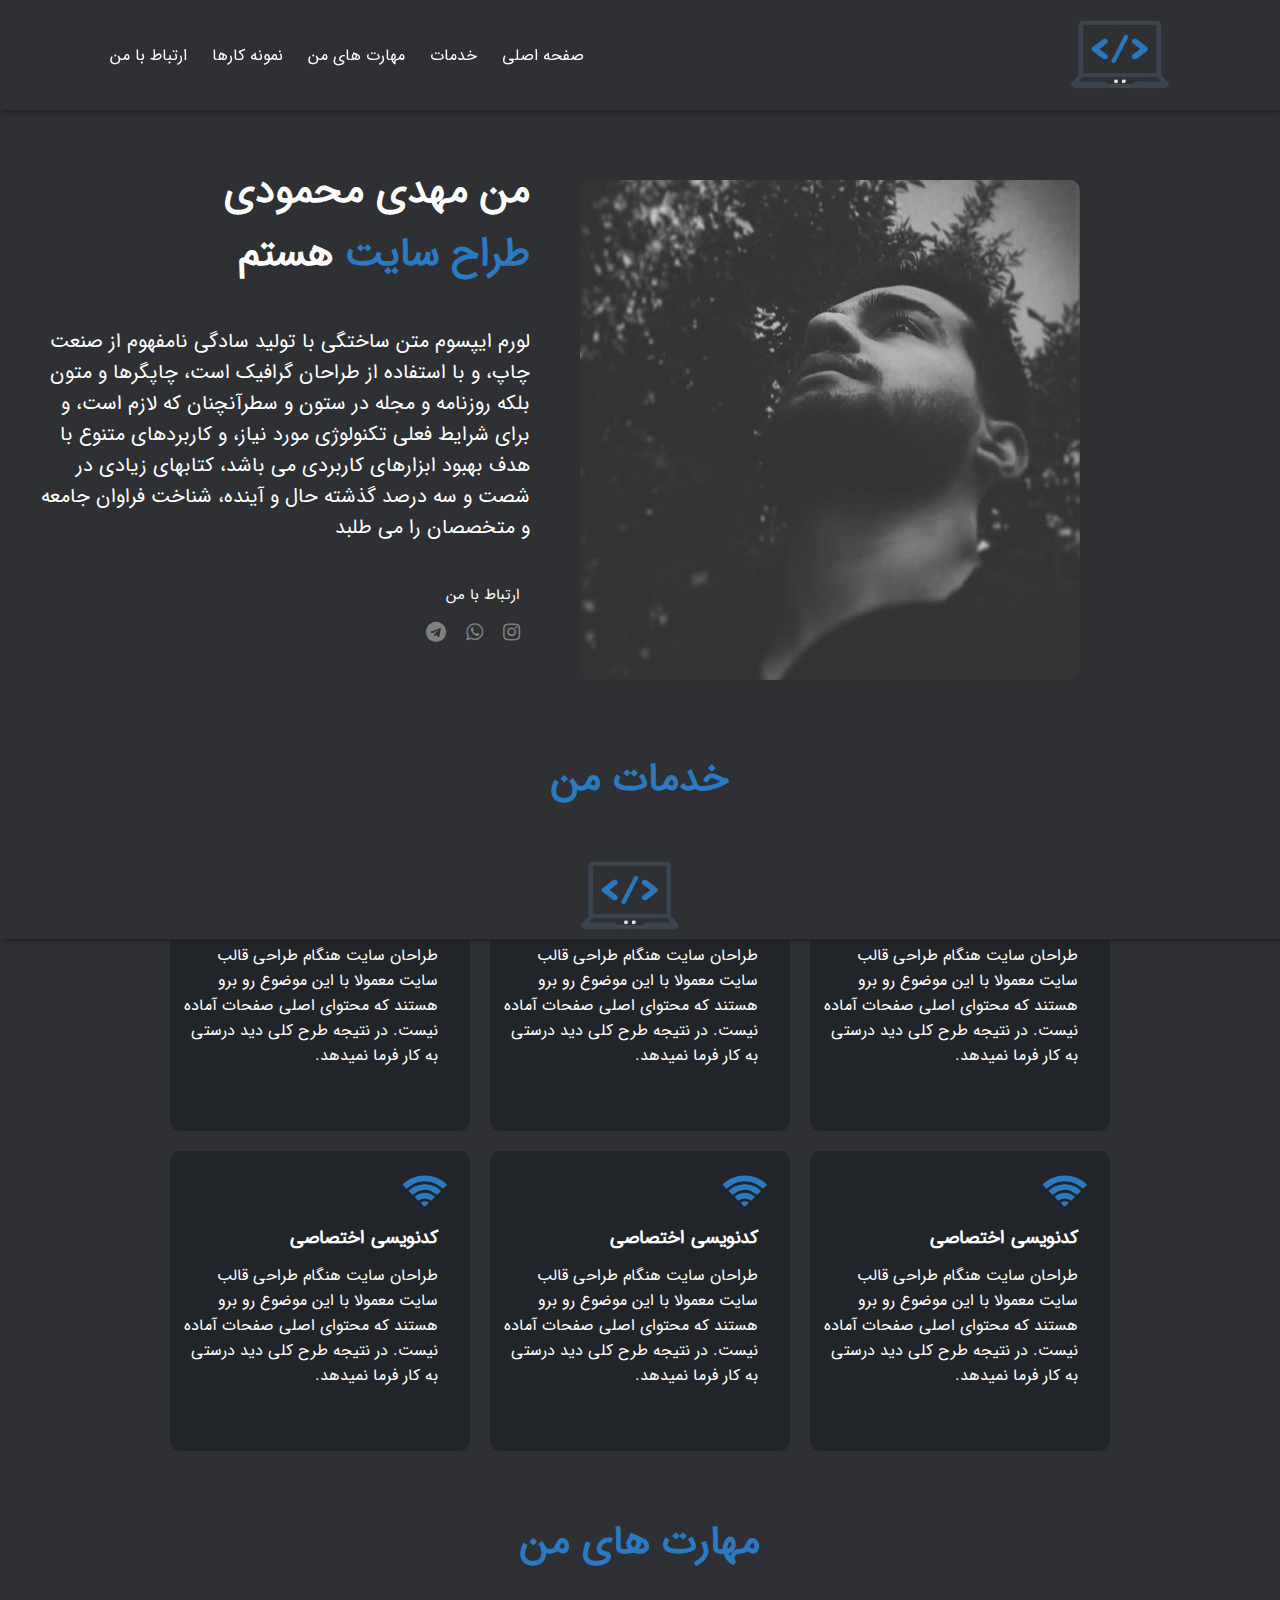
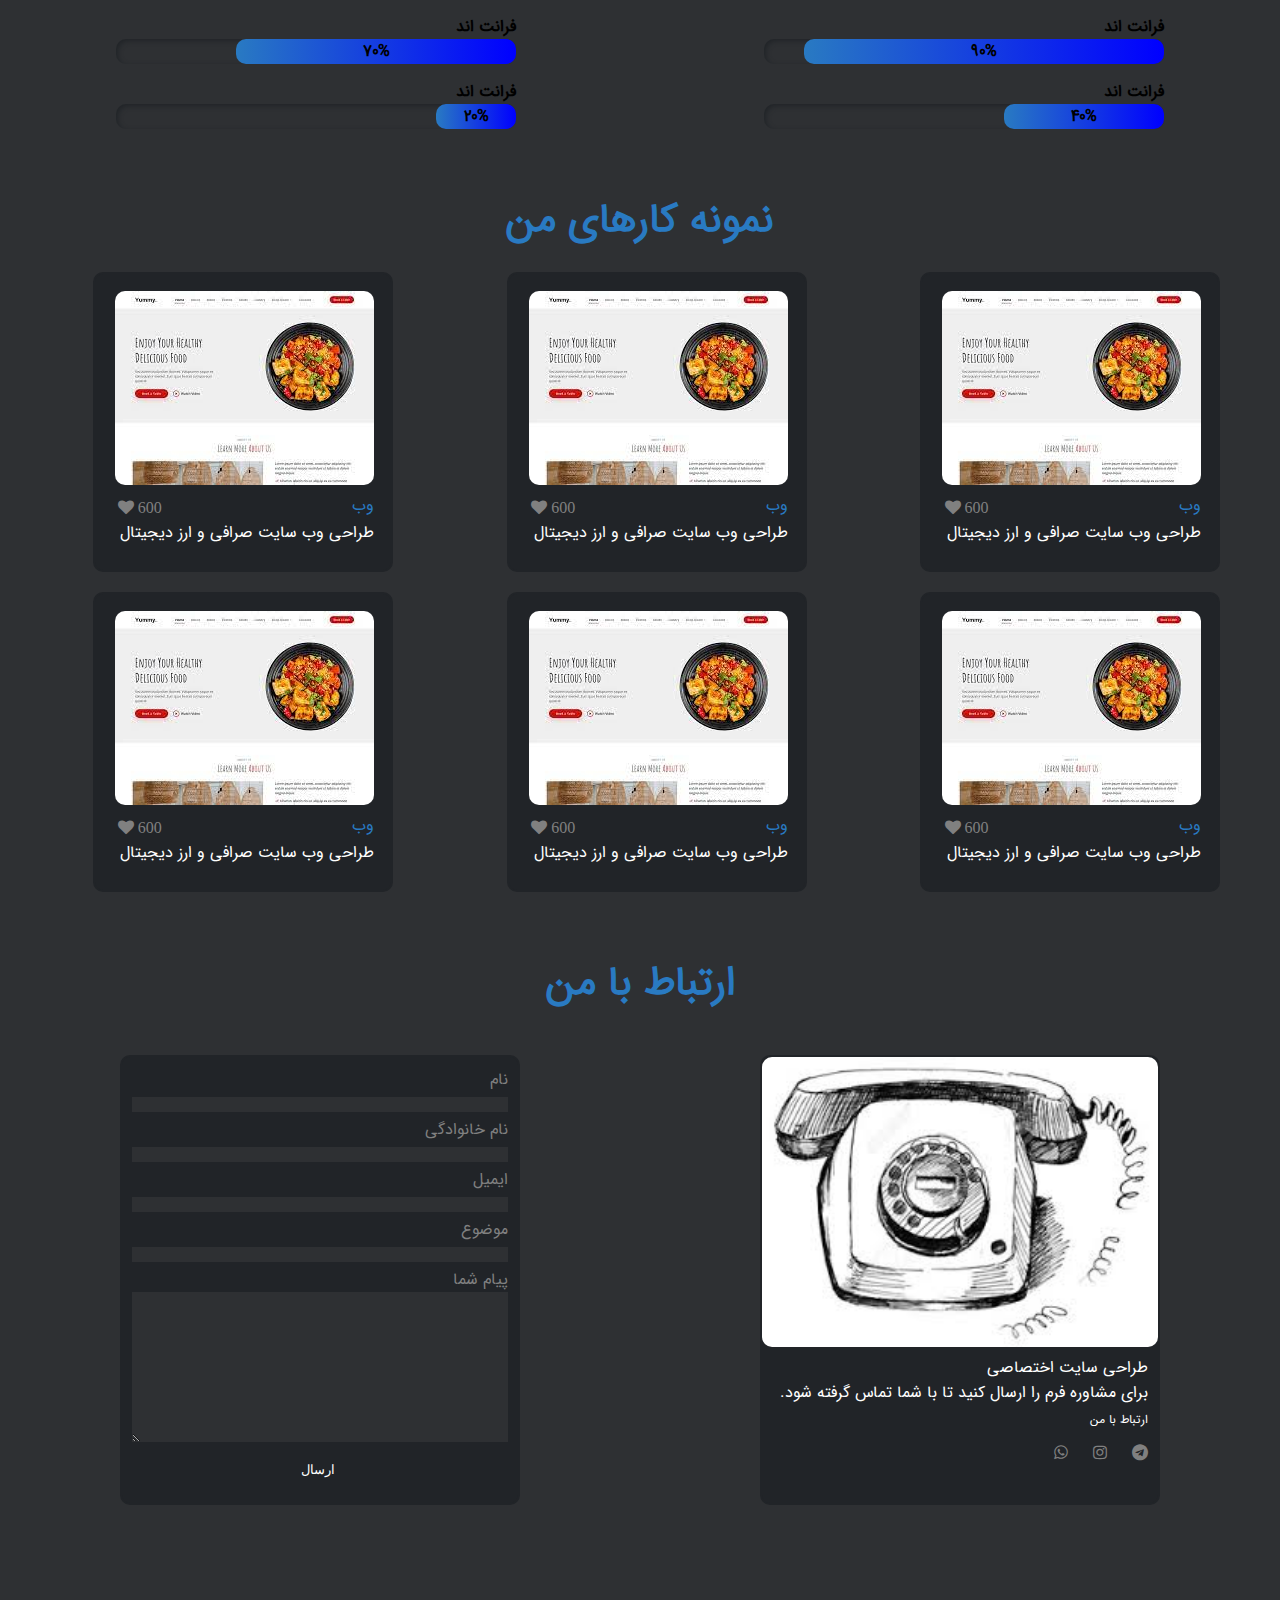
<file: 8/task8.html>
<!DOCTYPE html>
<html>
    <head>
        <title>MAHDI MAHMUDIFAR</title>
        <meta charset="utf-8">
        <meta keywords="mahdi,mahmudifar,web designer">
        <meta author="mahdi mahmudifar">
        <meta decribtion="رزومه مهدی محمودی فر طراح سایت">
        <link rel="stylesheet" href="https://cdnjs.cloudflare.com/ajax/libs/font-awesome/4.7.0/css/font-awesome.min.css">
        <link rel="stylesheet" href="css/style.css">
    </head>
    <body>
            <div id="header">
                <img src="media/logoo.png" alt="icon">   
                <ul style="list-style-type: none;">
                    <li><a href="#">صفحه اصلی</a></li>
                    <li><a href="#">خدمات</a></li>
                    <li><a href="#">مهارت های من</a></li>
                    <li><a href="#">نمونه کارها</a></li>
                    <li><a href="#">ارتباط با من</a></li>
                </ul>
            </div>
            <div id="content">
                <div id="img">
                    <img src="media/logo.jpg" alt="user">
                </div>
                <div id="text">
                    <h1>من مهدی محمودی <br><span class="site">طراح سایت</span> هستم</h1>
                    <p>لورم ایپسوم متن ساختگی با تولید سادگی نامفهوم از صنعت چاپ، و با استفاده از طراحان گرافیک است، چاپگرها و متون بلکه روزنامه و مجله در ستون و سطرآنچنان که لازم است، و برای شرایط فعلی تکنولوژی مورد نیاز، و کاربردهای متنوع با هدف بهبود ابزارهای کاربردی می باشد، کتابهای زیادی در شصت و سه درصد گذشته حال و آینده، شناخت فراوان جامعه و متخصصان را می طلبد</p>
                    <div id="call">
                            <p class="social">ارتباط با من</p>
                            </div>
                            <div id="icon">
                                <i class="fa fa-instagram"></i>
                                <i class="fa fa-whatsapp"></i>
                                <i class="fa fa-telegram"></i>
                            </div>
                    </div>

                </div>
            </div>
        <div id="service">
            <strong class="title">خدمات من</strong>
        </div>
        <div>
        <div id="grid">
            <div class="box">
                <i class="fa fa-wifi"></i>
                <h3>کدنویسی اختصاصی</h3>
                <p>
                    طراحان سایت هنگام طراحی قالب سایت معمولا با این موضوع رو برو هستند که محتوای اصلی صفحات آماده نیست. در نتیجه طرح کلی دید درستی به کار فرما نمیدهد.
                </p>
            </div>
            <div class="box">
                <i class="fa fa-wifi"></i>
                <h3>کدنویسی اختصاصی</h3>
                <p>
                    طراحان سایت هنگام طراحی قالب سایت معمولا با این موضوع رو برو هستند که محتوای اصلی صفحات آماده نیست. در نتیجه طرح کلی دید درستی به کار فرما نمیدهد.
                </p>
            </div>
            <div class="box">
                <i class="fa fa-wifi"></i>
                <h3>کدنویسی اختصاصی</h3>
                <p>
                    طراحان سایت هنگام طراحی قالب سایت معمولا با این موضوع رو برو هستند که محتوای اصلی صفحات آماده نیست. در نتیجه طرح کلی دید درستی به کار فرما نمیدهد.
                </p>
            </div>
            <div class="box">
                <i class="fa fa-wifi"></i>
                <h3>کدنویسی اختصاصی</h3>
                <p>
                    طراحان سایت هنگام طراحی قالب سایت معمولا با این موضوع رو برو هستند که محتوای اصلی صفحات آماده نیست. در نتیجه طرح کلی دید درستی به کار فرما نمیدهد.
                </p>
            </div>
            <div class="box">
                <i class="fa fa-wifi"></i>
                <h3>کدنویسی اختصاصی</h3>
                <p>
                    طراحان سایت هنگام طراحی قالب سایت معمولا با این موضوع رو برو هستند که محتوای اصلی صفحات آماده نیست. در نتیجه طرح کلی دید درستی به کار فرما نمیدهد.
                </p>
            </div>
            <div class="box">
                <i class="fa fa-wifi"></i>
                <h3>کدنویسی اختصاصی</h3>
                <p>
                    طراحان سایت هنگام طراحی قالب سایت معمولا با این موضوع رو برو هستند که محتوای اصلی صفحات آماده نیست. در نتیجه طرح کلی دید درستی به کار فرما نمیدهد.
                </p>
            </div>
        </div>
        <div id="service">
            <strong class="title">مهارت های من</strong>
        </div>
            <div id="main">
                <strong>فرانت اند
                <div id="back"><p class="color1">90%</p></div></strong>
                <strong>فرانت اند
                <div id="back"><p class="color2">70%</p></div></strong>
                <strong>فرانت اند
                <div id="back"><p class="color3">40%</p></div></strong>
                <strong>فرانت اند
                <div id="back"><p class="color4">20%</p></div></strong>
        </div>
            <div id="service">
                <strong class="title">نمونه کارهای من</strong>
            </div>
                <div id="samples">
                    <div class="sample">
                        <img src="media/sample.jpg" alt="">
                        <div id="form">
                        <p class="web">وب</p>
                        <i class="fa fa-heart"> 600</i>
                    </div>
                    <p class="trade">طراحی وب سایت صرافی و ارز دیجیتال</p>
                    </div>
                    <div class="sample">
                        <img src="media/sample.jpg" alt="">
                        <div id="form">
                            <p class="web">وب</p>
                            <i class="fa fa-heart"> 600</i>
                        </div>
                        <p class="trade">طراحی وب سایت صرافی و ارز دیجیتال</p>
                    </div>
                    <div class="sample">
                        <img src="media/sample.jpg" alt="">
                        <div id="form">
                            <p class="web">وب</p>
                            <i class="fa fa-heart"> 600</i>
                        </div>
                        <p class="trade">طراحی وب سایت صرافی و ارز دیجیتال</p>
                    </div>
                    <div class="sample">
                        <img src="media/sample.jpg" alt="">
                        <div id="form">
                            <p class="web">وب</p>
                            <i class="fa fa-heart"> 600</i>
                        </div>
                        <p class="trade">طراحی وب سایت صرافی و ارز دیجیتال</p>
                    </div>
                    <div class="sample">
                        <img src="media/sample.jpg" alt="">
                        <div id="form">
                            <p class="web">وب</p>
                            <i class="fa fa-heart"> 600</i>
                        </div>
                        <p class="trade">طراحی وب سایت صرافی و ارز دیجیتال</p>
                    </div>
                    <div class="sample">
                        <img src="media/sample.jpg" alt="">
                        <div id="form">
                            <p class="web">وب</p>
                            <i class="fa fa-heart"> 600</i>
                        </div>
                        <p class="trade">طراحی وب سایت صرافی و ارز دیجیتال</p>
                    </div>
                    </div>
            <div id="service">
                <strong class="title">ارتباط با من</strong>
            </div>
            <div id="callme">
                <div class="bx">
                <img src="media/s.jpg" alt="">
                <p>طراحی سایت اختصاصی</p>
                <p>برای مشاوره فرم را ارسال کنید تا با شما تماس گرفته شود.</p>
                <p class="callme1">ارتباط با من</p>
                <i class="fa fa-telegram"></i>
                <i class="fa fa-instagram"></i>
                <i class="fa fa-whatsapp"></i>
            </div>
            <div class="bx2">
                <div class="name">
                    <p>نام</p>
                    <input type="text">
                </div>
                <div>
                    <p>نام خانوادگی</p>
                    <input type="text">
                </div>
                <div>
                    <p>ایمیل</p>
                    <input type="email">
                </div>
                <div>
                    <p>موضوع</p>
                    <input type="text">
                </div>
                <div>
                    <p>پیام شما</p>
                    <textarea cols="30" rows="10"></textarea>
                </div>
                <div>
                    <button class="send">ارسال</button>
                </div>
            </div>
            </div>
            <div id="footer">
                <img src="media/logoo.png" alt="">
            </div>
    </body>
</html>
</file>
<file: 8/css/style.css>
*{
    margin: 0;
    padding: 0;
    box-sizing: border-box;
}
:root{
    --blue-color:#297AC2;
    --white-color:#fff;
    --gray-color:gray;
    --shadow-color:#1f2021;
    --base-bg:#212428;
    --bg-1:#2e3033;
    --input-bg:#191b1e;
}
@font-face{
    font-family:'IranSanse';
    src: url(" ../font/iransans/IRANSansWeb-FaNum.eot");
    src: url("../font/iransans/IRANSansWeb-FaNum.ttf");
    src: url("../font/iransans/IRANSansWeb-FaNum.woff");
    src: url("../font/iransans/IRANSansWeb-FaNum.woff2");
}
body{
    width: 100%;
    direction: rtl;
    background: var(--bg-1);
    font-family: "IranSanse";
}

#header{
    display: flex;
    align-items: center;
    justify-content: space-between;
    padding: 10px 100px;
    width: 100%;
    box-shadow: 2px 2px 5px var(--shadow-color);
    position: sticky;
    top: 0;
    bottom: 0;
    background: var(--bg-1);
}
#header img{
    margin: 10px;
    width: 100px;
    height: 70px;
}
#header ul li {
    display: inline-block;
    padding: 10px;
}
#header ul li a{
    text-decoration: none;
    color: white;
}
#header ul li a:hover{
    color: var(--blue-color);
    font-size: larger;
}
#content{
    display: flex;
    justify-content: center;
    align-items: stretch;
}
#content img{
    display: inline;
    height: 500px;
    margin-top: 70px;
    border-radius: 10px;
    margin-left: 50px;
    margin-right: 200px;
}
#text{
    margin-top: 50px;
    color: white;
    font-size: 20px;
}
.site{
    color: var(--blue-color);
}
#content p{
    font-size: 20px;
    margin-top: 40px;
    margin-left: 30px;
}
#service{
    display: flex;
    justify-content: center;
    align-items: center;
    padding-top: 20px;
    padding-bottom: 20px;
}
.title{
    color: var(--blue-color);
    text-align: center;
    font-size: 40px;
    padding-top: 40px;
}
#call{
    display: flex;
    justify-content: right;
    align-items: center;
}
#call .social{
    font-size: 15px;
    padding-right: 10px;
}
#icon{
    display: flex;
    justify-content: right;
    padding-top: 5px;
    padding-left: 10px;
}
.fa{
    border-radius: 20px;
    color: gray;
    padding: 10px;

}
#grid{
    display: grid;
    grid-template-columns: auto auto auto;
    justify-content: center;
    gap: 20px;
}
#grid .box{
    width: 300px;
    height: 300px;
    border: 2px solid var(--base-bg);
    border-radius: 10px;
    background: var(--base-bg);
    padding: 10px;
}
#grid .box h3{
    color: var(--white-color);
    padding-right: 20px;
}
#grid .box i{
    color: var(--blue-color);
    font-size: 40px;
}
#grid .box p{
    color: var(--white-color);
    padding-top: 10px;
    padding-right: 20px;
}
#grid .box:hover i{
    color: var(--white-color);
}
#grid .box:hover{
    background: var(--blue-color);
}
#main{
display: grid;
grid-template-columns: auto auto;
gap: 15px;
justify-content: space-around;
padding-top: 20px;
}
#main #back{
    width: 400px;
    border-radius: 10px;
    box-shadow: inset 2px 2px 5px var(--base-bg);
}
#main .color1{
    width: 90%;
    background:linear-gradient(to right, #297AC2, blue);
    border-radius:10px;
}
#main .color2{
    width: 70%;
    background:linear-gradient(to right, #297AC2, blue);
    border-radius:10px;
}
#main .color3{
    width: 40%;
    background: linear-gradient(to right, #297AC2, blue);
    border-radius:10px;
}
#main .color4{
    width: 20%;
    background:linear-gradient(to right, #297AC2, blue);
    border-radius:10px;
}
#main strong p{
    text-align: center;
}
#samples{
    display: grid;
    grid-template-columns: auto auto auto;
    gap: 20px;
    margin-right: 60px;

}
#samples .sample{
    width: 300px;
    height: 300px;
    border: 2px solid var(--base-bg);
    background: var(--base-bg);
    border-radius: 10px;
    padding: 17px;
}
#samples .sample img{
    border-radius: 10px;
}
#form{
    display: flex;
    justify-content: space-between;
}
#form .fa{
    color: gray;
    padding: 5.5px;
}
.web{
    color: var(--blue-color);
}
.trade{
    color: var(--white-color);
}
#callme{
    display: flex;
    justify-content: space-around;
    padding-top: 20px;
    padding-bottom: 20px;
}
.bx{
    width: 400px;
    height: 450px;
    border: 2px solid var(--base-bg);
    border-radius: 10px;
    background:var(--base-bg);
    text-align: right;
    color: white;
}
.bx img{
    height: 290px;
    border-radius: 10px;
}
.bx p{
    padding-right: 10px;
}
.callme1{
    font-size: 12px;
    padding: 5px 5px;
}
.bx2{
    width: 400px;
    height: 450px;
    border: 2px solid var(--base-bg);
    border-radius: 10px;
    background:var(--base-bg);
    text-align: right;
    padding: 10px;
    color: gray;  
}
.bx2 input{
    width: 100%;
    background-color: var(--bg-1);
    outline: none;
    border: none;
}
.bx2 textarea{
    width: 100%;
    outline: none;
    border: none;
    background-color: var(--bg-1);
}
.send{
    background: var(--base-bg);
    color: var(--white-color);
    width: 40px;
    height: 30px;
    margin-top: 4px;
    border: none;
    margin-right: 170px;
}
#footer{
    width: 100%;
    box-shadow:2px 2px 5px var(--shadow-color); ;
    padding-top: 20px;
    position: sticky;
    bottom:0;
    top:`0;
    background: var(--bg-1);
}
#footer img{
    margin-top: 10px;
    margin-right: 600px;
    width: 100px;
    height: 70px;
   
}
</file>
